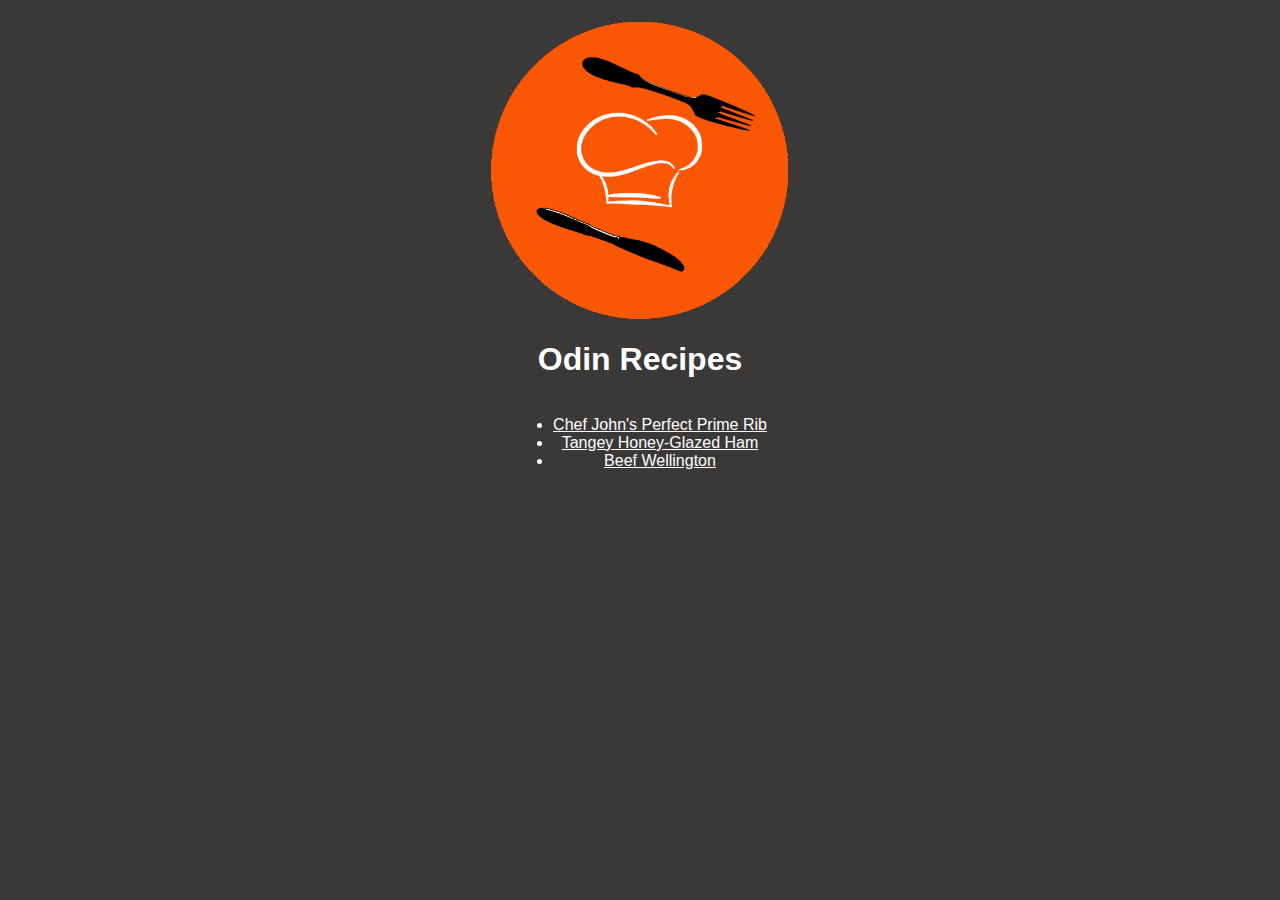
<file: index.html>
<!DOCTYPE hmtl>
<html lang="en">
<head>
    <meta charset="utf-8">
    <meta name="viewport" content="width=device-width, initial-scale=1.0">
    <title>Odin Recipes</title>
    <link rel="stylesheet" href="style.css">
</head>
<body class="homepage">
    <img src="./img/logo.png" alt="A simple recipe logo" width="300px" height="300px">
    <h1>Odin Recipes</h1>
    <ul>
        <li><a href="recipes/chef-johns-perfect-prime-rib.html">Chef John's Perfect Prime Rib</a></li>
        <li><a href="recipes/tangey-honey-glazed-ham.html">Tangey Honey-Glazed Ham</a></li>
        <li><a href="recipes/beef-wellington.html">Beef Wellington</a></li>
    </ul>
</body>
</html>
</file>
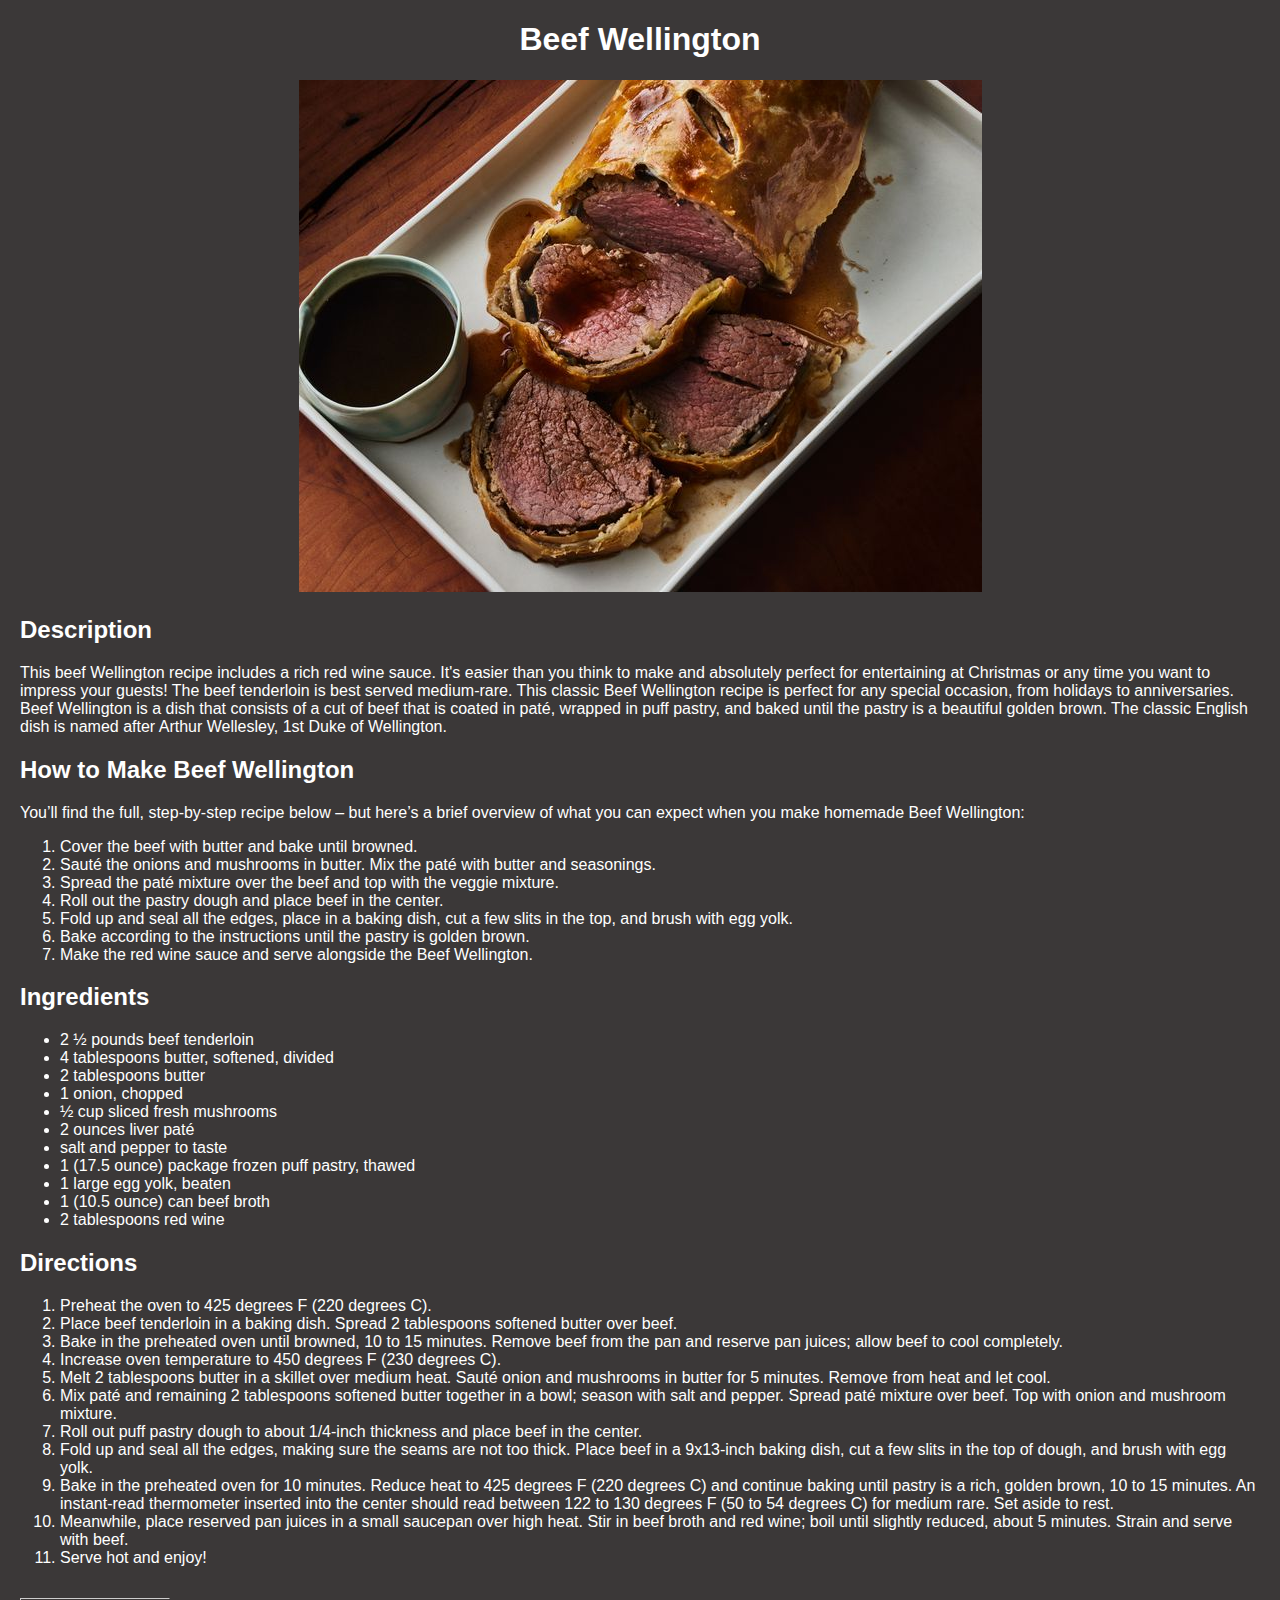
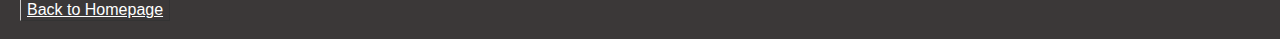
<file: recipes/beef-wellington.html>
<!DOCTYPE html>
<html lang="en">
<head>
    <meta charset="UTF-8">
    <meta name="viewport" content="width=device-width, initial-scale=1.0">
    <title>Beef Wellington Recipe</title>
    <link rel="stylesheet" href="style.css">
</head>
<body>
    <div class="recipe">
        <h1>Beef Wellington</h1>
        <img src="../img/beef-wellington.jpg" alt="Beef Wellington">
    </div>
    <div class="description">
        <h2>Description</h2>
        <p>This beef Wellington recipe includes a rich red wine sauce. It's easier than you think to make and absolutely perfect for entertaining at Christmas or any time you want to impress your guests! The beef tenderloin is best served medium-rare. This classic Beef Wellington recipe is perfect for any special occasion, from holidays to anniversaries. Beef Wellington is a dish that consists of a cut of beef that is coated in paté, wrapped in puff pastry, and baked until the pastry is a beautiful golden brown. The classic English dish is named after Arthur Wellesley, 1st Duke of Wellington.</p>
        <p></p>
        <h2>How to Make Beef Wellington</h2>
        <p>You’ll find the full, step-by-step recipe below – but here’s a brief overview of what you can expect when you make homemade Beef Wellington:</p>
        <ol>
            <li>Cover the beef with butter and bake until browned.</li>
            <li>Sauté the onions and mushrooms in butter. Mix the paté with butter and seasonings.</li>
            <li>Spread the paté mixture over the beef and top with the veggie mixture.</li>
            <li>Roll out the pastry dough and place beef in the center.</li>
            <li>Fold up and seal all the edges, place in a baking dish, cut a few slits in the top, and brush with egg yolk.</li>
            <li>Bake according to the instructions until the pastry is golden brown.</li>
            <li>Make the red wine sauce and serve alongside the Beef Wellington.</li>
        </ol>
        <h2>Ingredients</h2>
        <ul>
            <li>2 ½ pounds beef tenderloin</li>
            <li>4 tablespoons butter, softened, divided</li>
            <li>2 tablespoons butter</li>
            <li>1 onion, chopped</li>
            <li>½ cup sliced fresh mushrooms</li>
            <li>2 ounces liver paté</li>
            <li>salt and pepper to taste</li>
            <li>1 (17.5 ounce) package frozen puff pastry, thawed</li>
            <li>1 large egg yolk, beaten</li>
            <li>1 (10.5 ounce) can beef broth</li>
            <li>2 tablespoons red wine</li>
        </ul>
        <h2>Directions</h2>
        <ol>
            <li>Preheat the oven to 425 degrees F (220 degrees C).</li>
            <li>Place beef tenderloin in a baking dish. Spread 2 tablespoons softened butter over beef.</li>
            <li>Bake in the preheated oven until browned, 10 to 15 minutes. Remove beef from the pan and reserve pan juices; allow beef to cool completely.</li>
            <li>Increase oven temperature to 450 degrees F (230 degrees C).</li>
            <li>Melt 2 tablespoons butter in a skillet over medium heat. Sauté onion and mushrooms in butter for 5 minutes. Remove from heat and let cool.</li>
            <li>Mix paté and remaining 2 tablespoons softened butter together in a bowl; season with salt and pepper. Spread paté mixture over beef. Top with onion and mushroom mixture.</li>
            <li>Roll out puff pastry dough to about 1/4-inch thickness and place beef in the center.</li>
            <li>Fold up and seal all the edges, making sure the seams are not too thick. Place beef in a 9x13-inch baking dish, cut a few slits in the top of dough, and brush with egg yolk.</li>
            <li>Bake in the preheated oven for 10 minutes. Reduce heat to 425 degrees F (220 degrees C) and continue baking until pastry is a rich, golden brown, 10 to 15 minutes. An instant-read thermometer inserted into the center should read between 122 to 130 degrees F (50 to 54 degrees C) for medium rare. Set aside to rest.</li>
            <li>Meanwhile, place reserved pan juices in a small saucepan over high heat. Stir in beef broth and red wine; boil until slightly reduced, about 5 minutes. Strain and serve with beef.</li>
            <li>Serve hot and enjoy!</li>
        </ol><br>
        <a class="button" href="../index.html">Back to Homepage</a>
    </div>
</body>
</html>
</file>
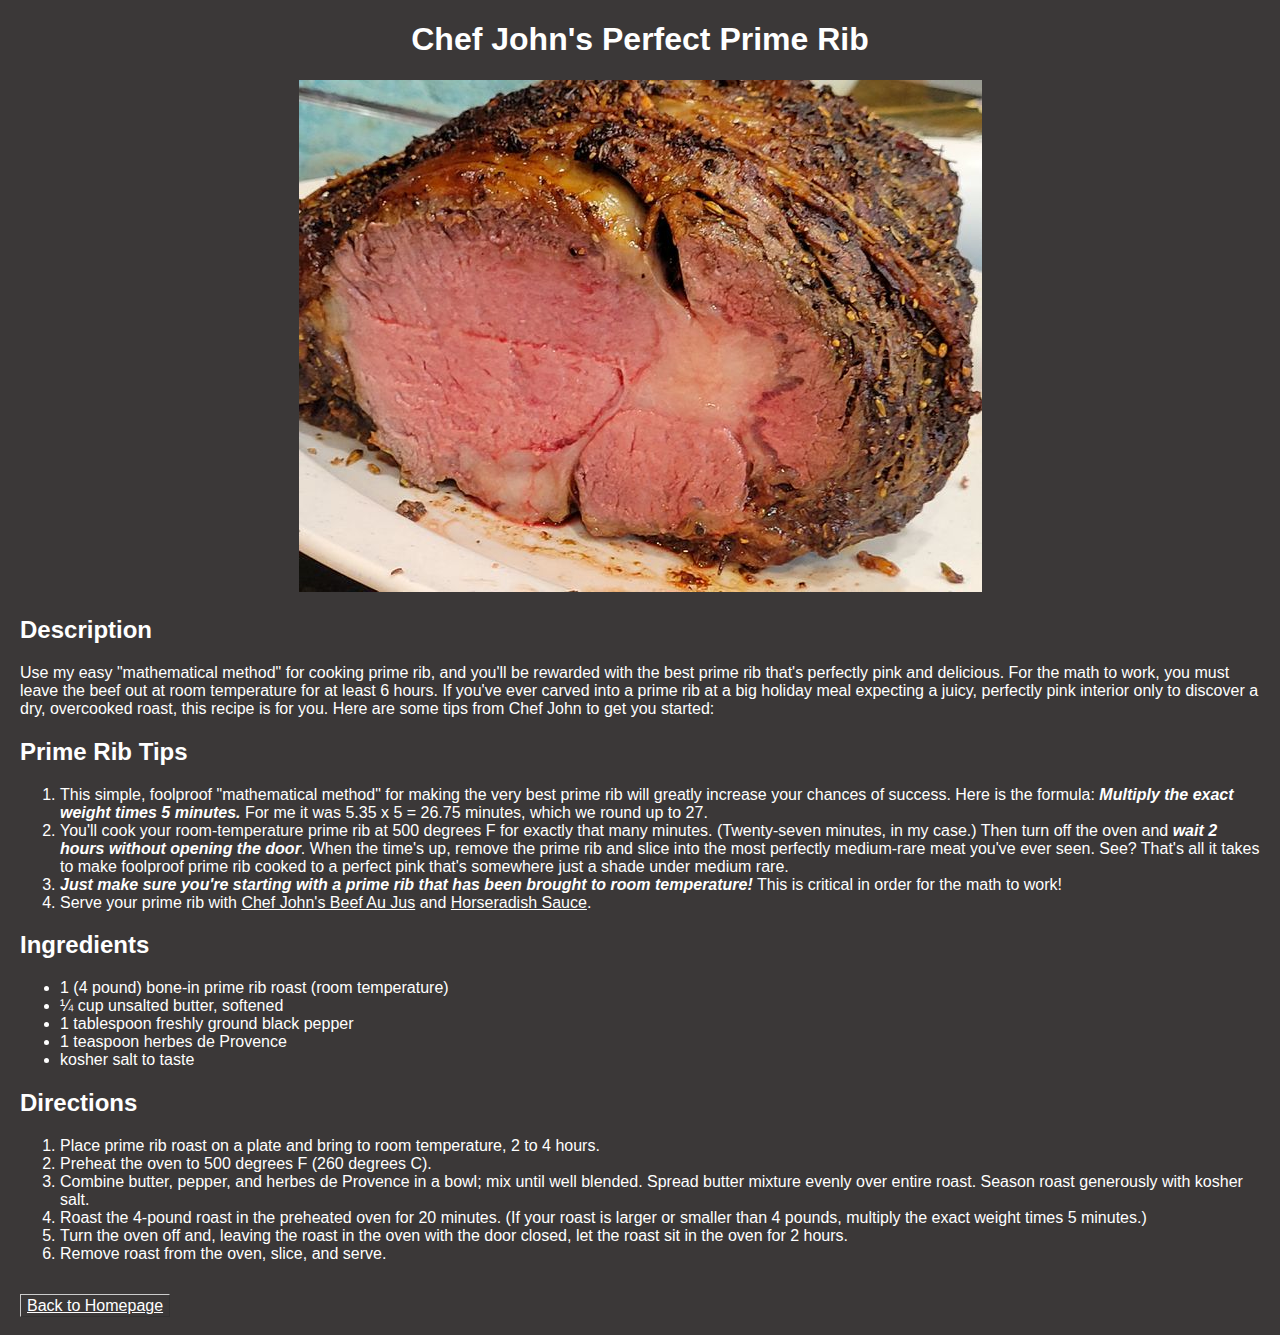
<file: recipes/chef-johns-perfect-prime-rib.html>
<!DOCTYPE html>
<html lang="en">
<head>
    <meta charset="UTF-8">
    <meta name="viewport" content="width=device-width, initial-scale=1.0">
    <title>Chef John's Perfect Prime Rib Recipe</title>
    <link rel="stylesheet" href="style.css">
</head>
<body>
    <div class="recipe">
        <h1>Chef John's Perfect Prime Rib</h1>
        <img src="../img/Chef-Johns-Perfect-Prime-Rib.jpg" alt="Chef John's Perfect Prime Rib">
    </div>
    <div class="description">
        <h2>Description</h2>
        <p>Use my easy "mathematical method" for cooking prime rib, and you'll be rewarded with the best prime rib that's perfectly pink and delicious. For the math to work, you must leave the beef out at room temperature for at least 6 hours. If you've ever carved into a prime rib at a big holiday meal expecting a juicy, perfectly pink interior only to discover a dry, overcooked roast, this recipe is for you. Here are some tips from Chef John to get you started: </p>
        <h2>Prime Rib Tips</h2>
        <ol>
            <li>This simple, foolproof "mathematical method" for making the very best prime rib will greatly increase your chances of success. Here is the formula: <strong><em>Multiply the exact weight times 5 minutes.</em></strong> For me it was 5.35 x 5 = 26.75 minutes, which we round up to 27.</li>
            <li>You'll cook your room-temperature prime rib at 500 degrees F for exactly that many minutes. (Twenty-seven minutes, in my case.) Then turn off the oven and <strong><em>wait 2 hours without opening the door</em></strong>. When the time's up, remove the prime rib and slice into the most perfectly medium-rare meat you've ever seen. See? That's all it takes to make foolproof prime rib cooked to a perfect pink that's somewhere just a shade under medium rare.</li>
            <li><strong><em>Just make sure you're starting with a prime rib that has been brought to room temperature!</em></strong> This is critical in order for the math to work!</li>
            <li>Serve your prime rib with <a href="https://www.allrecipes.com/recipe/221957/beef-au-jus/" target="_blank" rel="noopener noreferrer">Chef John's Beef Au Jus</a> and <a href="https://www.allrecipes.com/recipe/25887/horseradish-sauce/" target="_blank" rel="noopener noreferrer">Horseradish Sauce</a>.</li>
        </ol>
        <h2>Ingredients</h2>
        <ul>
            <li>1 (4 pound) bone-in prime rib roast (room temperature)</li>
            <li>¼ cup unsalted butter, softened</li>
            <li>1 tablespoon freshly ground black pepper</li>
            <li>1 teaspoon herbes de Provence</li>
            <li>kosher salt to taste</li>
        </ul>
        <h2>Directions</h2>
        <ol>
            <li>Place prime rib roast on a plate and bring to room temperature, 2 to 4 hours.</li>
            <li>Preheat the oven to 500 degrees F (260 degrees C).</li>
            <li>Combine butter, pepper, and herbes de Provence in a bowl; mix until well blended. Spread butter mixture evenly over entire roast. Season roast generously with kosher salt.</li>
            <li>Roast the 4-pound roast in the preheated oven for 20 minutes. (If your roast is larger or smaller than 4 pounds, multiply the exact weight times 5 minutes.)</li>
            <li>Turn the oven off and, leaving the roast in the oven with the door closed, let the roast sit in the oven for 2 hours.</li>
            <li>Remove roast from the oven, slice, and serve.</li>
        </ol><br>
        <a class="button" href="../index.html">Back to Homepage</a>
    </div>
</body>
</html>
</file>
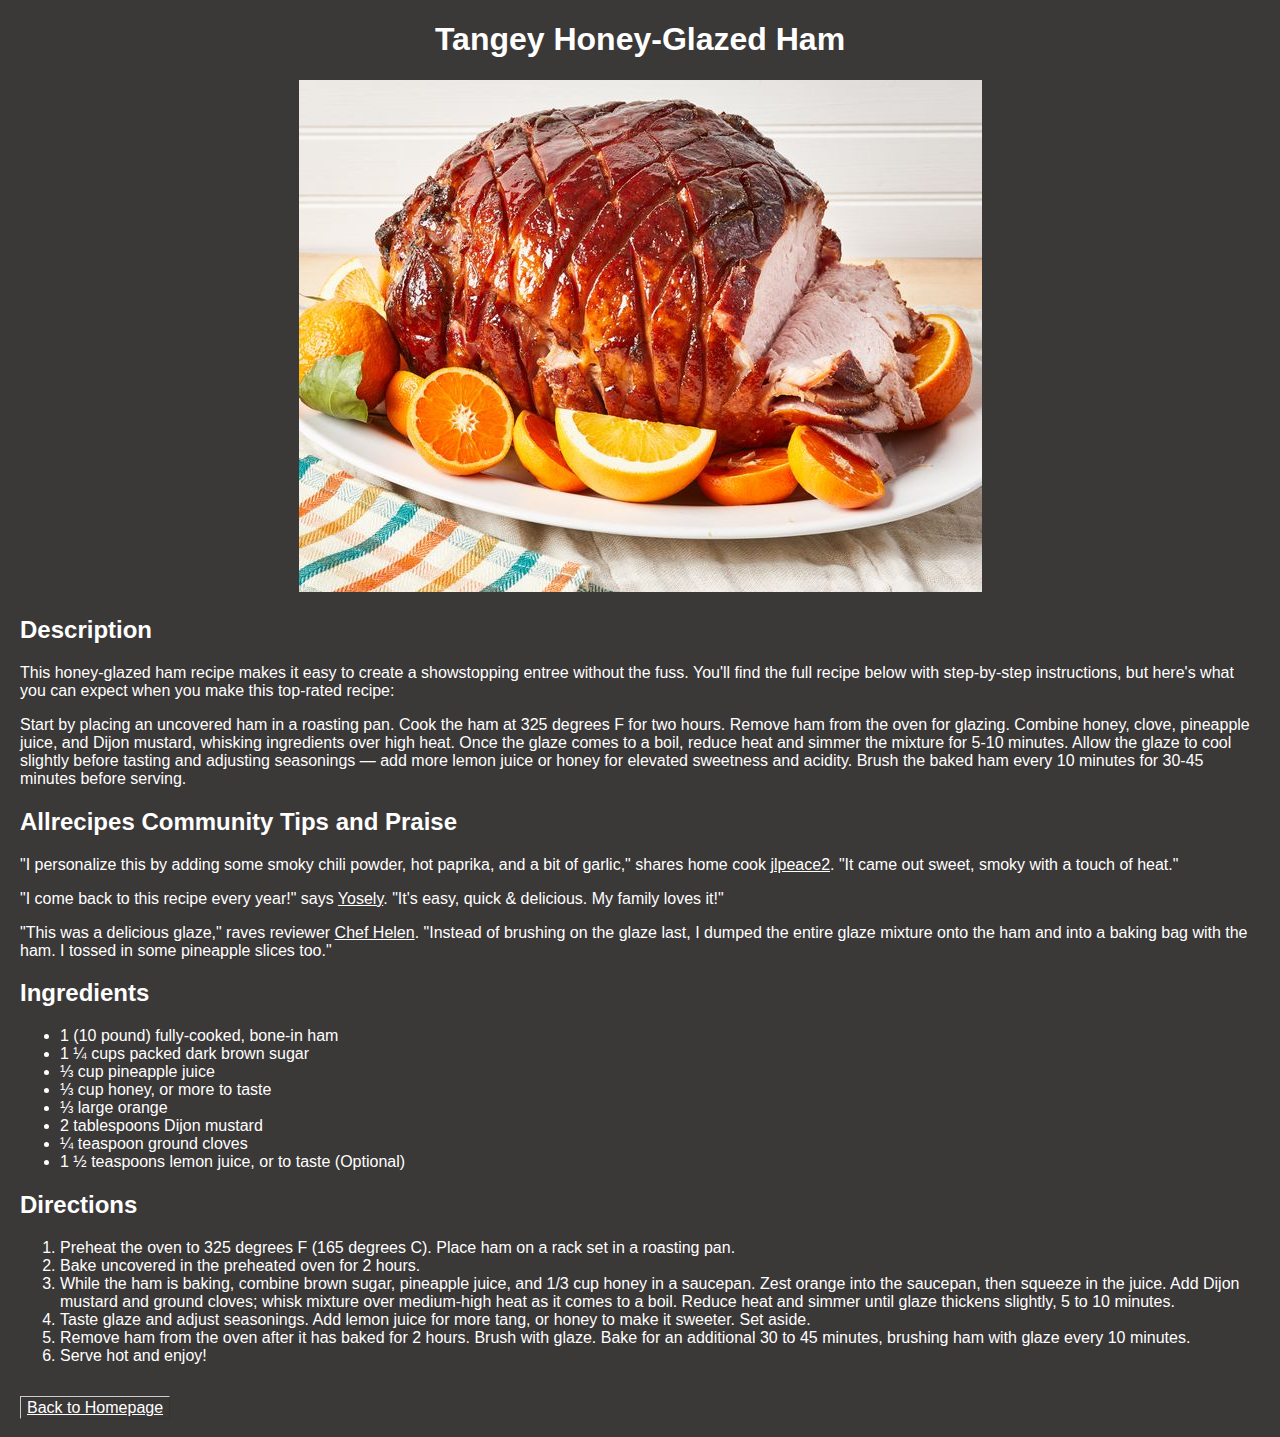
<file: recipes/tangey-honey-glazed-ham.html>
<!DOCTYPE html>
<html lang="en">
<head>
    <meta charset="utf-8">
    <meta name="viewport" content="width=device-width, initial-scale=1.0">
    <title>Tangey Honey-Glazed Ham Recipe</title>
    <link rel="stylesheet" href="style.css">
</head>
<body>
    <div class="recipe">
        <h1>Tangey Honey-Glazed Ham</h1>
        <img src="../img/tangy-honey-glazed-ham.jpg" alt="Tangey Honey-Glazed Ham">
    </div>
    <div class="decription">
        <h2>Description</h2>
        <p>This honey-glazed ham recipe makes it easy to create a showstopping entree without the fuss. You'll find the full recipe below with step-by-step instructions, but here's what you can expect when you make this top-rated recipe:</p>
        <p>Start by placing an uncovered ham in a roasting pan. Cook the ham at 325 degrees F for two hours. Remove ham from the oven for glazing. Combine honey, clove, pineapple juice, and Dijon mustard, whisking ingredients over high heat. Once the glaze comes to a boil, reduce heat and simmer the mixture for 5-10 minutes. Allow the glaze to cool slightly before tasting and adjusting seasonings — add more lemon juice or honey for elevated sweetness and acidity. Brush the baked ham every 10 minutes for 30-45 minutes before serving.</p>
        <h2>Allrecipes Community Tips and Praise</h2>
        <p>"I personalize this by adding some smoky chili powder, hot paprika, and a bit of garlic," shares home cook <a href="https://www.allrecipes.com/cook/20582919" target="_blank" rel="noopener noreferrer">jlpeace2</a>. "It came out sweet, smoky with a touch of heat."</p>
        <p>"I come back to this recipe every year!" says <a href="https://www.allrecipes.com/cook/16839353" target="_blank" rel="noopener noreferrer">Yosely</a>. "It's easy, quick & delicious. My family loves it!"</p>
        <p>"This was a delicious glaze," raves reviewer <a href="https://www.allrecipes.com/cook/2399449" target="_blank" rel="noopener noreferrer">Chef Helen</a>. "Instead of brushing on the glaze last, I dumped the entire glaze mixture onto the ham and into a baking bag with the ham. I tossed in some pineapple slices too."</p>
        <h2>Ingredients</h2>
        <ul>
            <li>1 (10 pound) fully-cooked, bone-in ham</li>
            <li>1 ¼ cups packed dark brown sugar</li>
            <li>⅓ cup pineapple juice</li>
            <li>⅓ cup honey, or more to taste</li>
            <li>⅓ large orange</li>
            <li>2 tablespoons Dijon mustard</li>
            <li>¼ teaspoon ground cloves</li>
            <li>1 ½ teaspoons lemon juice, or to taste (Optional)</li>
        </ul>
        <h2>Directions</h2>
        <ol>
            <li>Preheat the oven to 325 degrees F (165 degrees C). Place ham on a rack set in a roasting pan.</li>
            <li>Bake uncovered in the preheated oven for 2 hours.</li>
            <li>While the ham is baking, combine brown sugar, pineapple juice, and 1/3 cup honey in a saucepan. Zest orange into the saucepan, then squeeze in the juice. Add Dijon mustard and ground cloves; whisk mixture over medium-high heat as it comes to a boil. Reduce heat and simmer until glaze thickens slightly, 5 to 10 minutes.</li>
            <li>Taste glaze and adjust seasonings. Add lemon juice for more tang, or honey to make it sweeter. Set aside.</li>
            <li>Remove ham from the oven after it has baked for 2 hours. Brush with glaze. Bake for an additional 30 to 45 minutes, brushing ham with glaze every 10 minutes.</li>
            <li>Serve hot and enjoy!</li>
        </ol><br>
        <a class="button" href="../index.html">Back to Homepage</a>
    </div>
</body>
</html>
</file>
<file: style.css>
.homepage {
    background-color: #3b3838;
    color: #ffffff;
    font-family: Arial, Helvetica, sans-serif;
    text-align: center;
    margin: 20px;
}

a:link,
a:visited {
    color: #ffffff;
}

a:hover {
    color: #6d6df6;
}

ul {
    display: inline-block;
}
</file>
<file: recipes/style.css>
body {
    background-color: #3b3838;
    margin: 20px;
    color: #ffffff;
    font-family: Arial, Helvetica, sans-serif;
}

.recipe {
    text-align: center;
}

a:link,
a:visited {
    color: #ffffff;
}

a:hover {
    color: #6d6df6;
}

a.button {
    padding: 2px 6px 2px 6px;
    border-top: 1px solid #CCCCCC;
    border-right: 1px solid #333333;
    border-bottom: 1px solid #333333;
    border-left: 1px solid #CCCCCC;
}

a.button:visited {
    color: #ffffff;
}

a.button:hover {
    color: #6d6df6;
}
</file>
